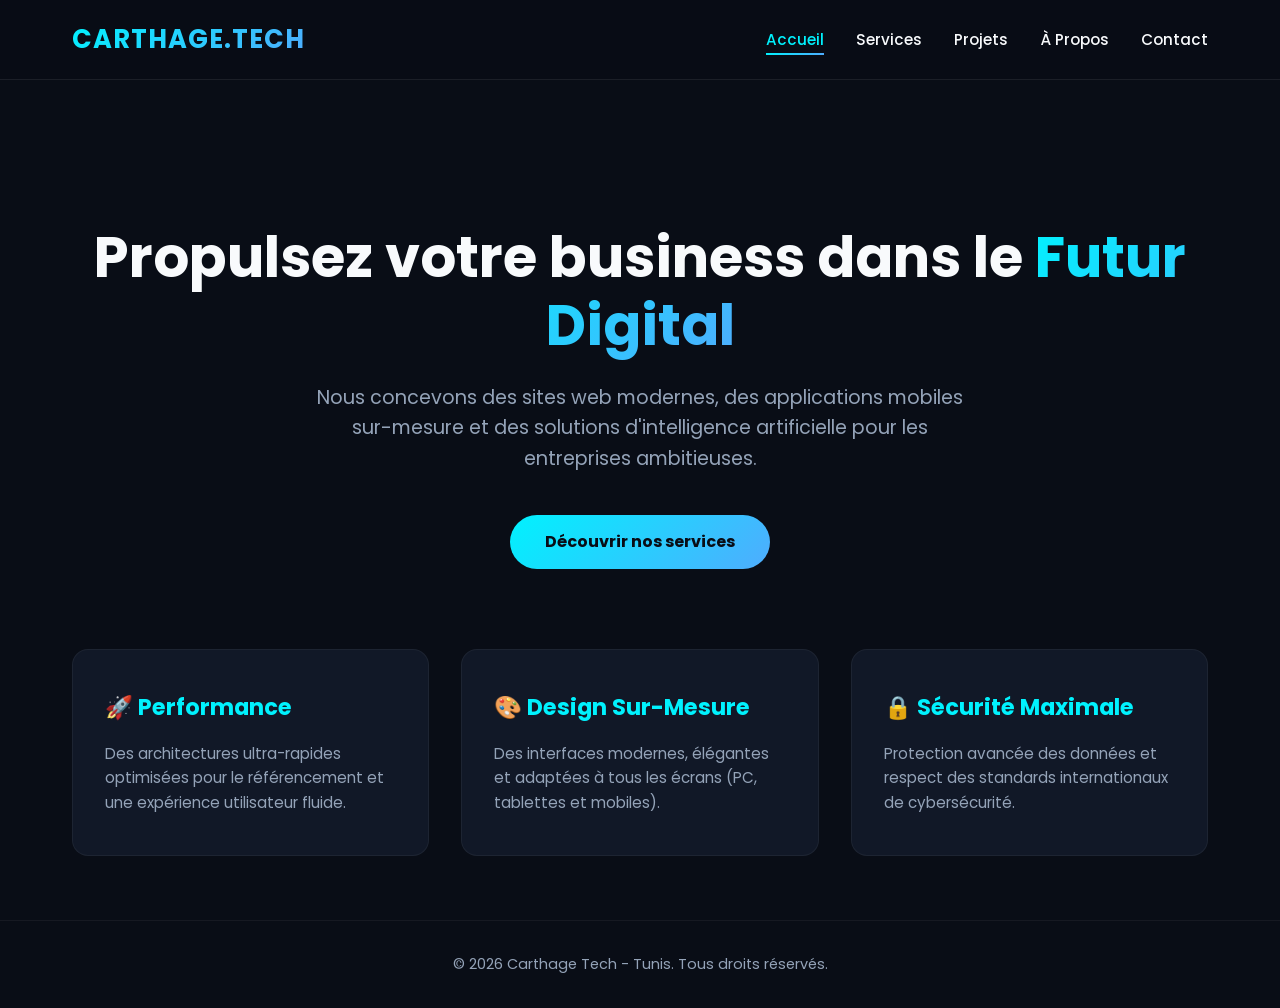
<file: index.html>
<!DOCTYPE html>
<html lang="fr">
<head>
  <meta charset="UTF-8">
  <meta name="viewport" content="width=device-width, initial-scale=1.0">
  <title>Carthage Tech | Accueil</title>
  <link rel="stylesheet" href="style.css">
</head>
<body>

  <header>
    <nav>
      <a href="index.html" class="logo">CARTHAGE.TECH</a>
      <ul class="nav-links">
        <li><a href="index.html" class="active">Accueil</a></li>
        <li><a href="services.html">Services</a></li>
        <li><a href="projets.html">Projets</a></li>
        <li><a href="apropos.html">À Propos</a></li>
        <li><a href="contact.html">Contact</a></li>
      </ul>
    </nav>
  </header>

  <main>
    <section class="hero">
      <h1>Propulsez votre business dans le <span>Futur Digital</span></h1>
      <p>Nous concevons des sites web modernes, des applications mobiles sur-mesure et des solutions d'intelligence artificielle pour les entreprises ambitieuses.</p>
      <a href="services.html" class="btn">Découvrir nos services</a>
    </section>

    <section class="grid">
      <div class="card">
        <h3>🚀 Performance</h3>
        <p>Des architectures ultra-rapides optimisées pour le référencement et une expérience utilisateur fluide.</p>
      </div>
      <div class="card">
        <h3>🎨 Design Sur-Mesure</h3>
        <p>Des interfaces modernes, élégantes et adaptées à tous les écrans (PC, tablettes et mobiles).</p>
      </div>
      <div class="card">
        <h3>🔒 Sécurité Maximale</h3>
        <p>Protection avancée des données et respect des standards internationaux de cybersécurité.</p>
      </div>
    </section>
  </main>

  <footer>
    <p>&copy; 2026 Carthage Tech - Tunis. Tous droits réservés.</p>
  </footer>

</body>
</html>
</file>
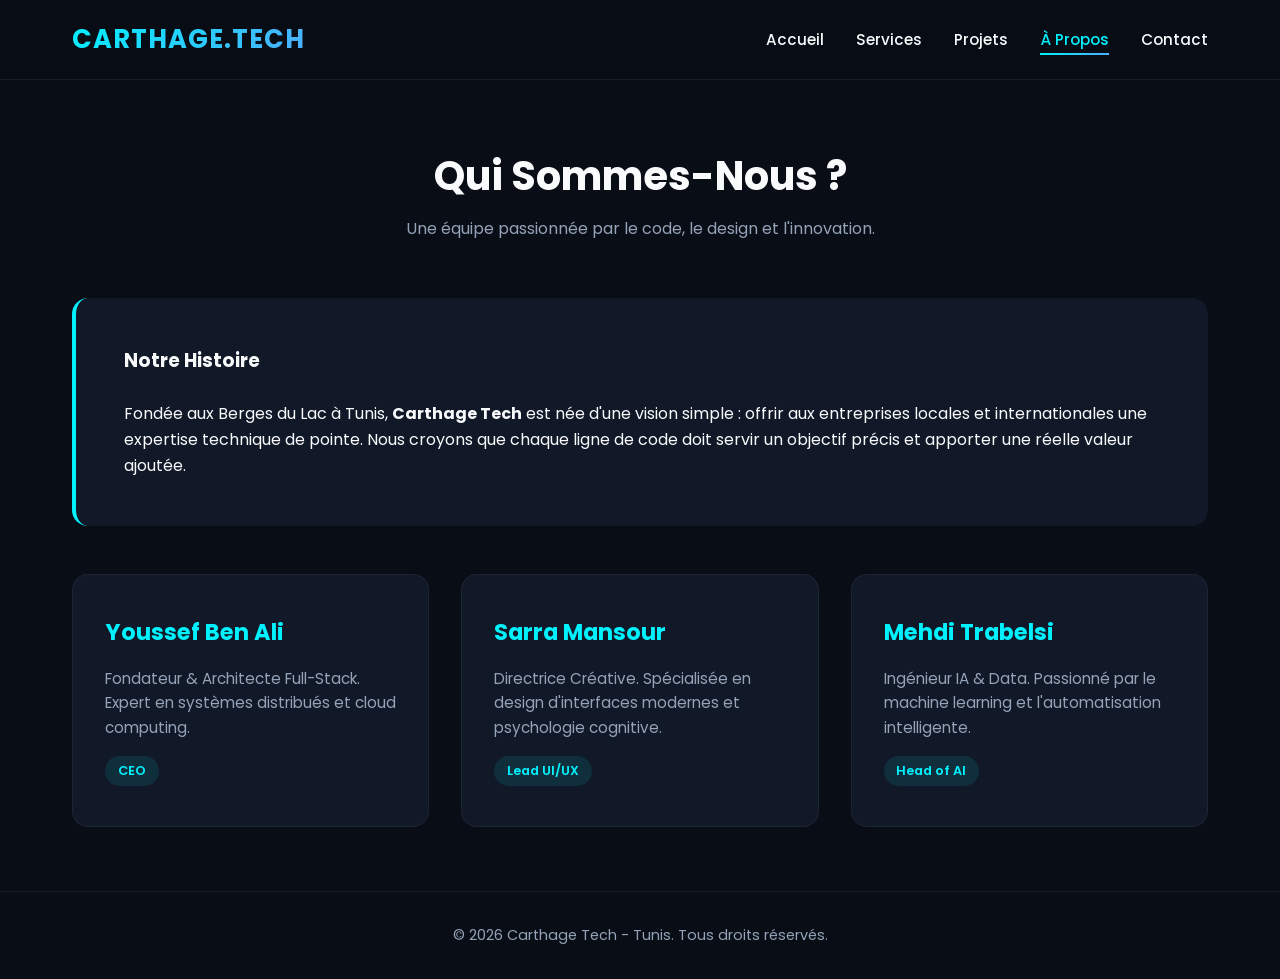
<file: apropos.html>
<!DOCTYPE html>
<html lang="fr">
<head>
  <meta charset="UTF-8">
  <meta name="viewport" content="width=device-width, initial-scale=1.0">
  <title>Carthage Tech | À Propos</title>
  <link rel="stylesheet" href="style.css">
</head>
<body>

  <header>
    <nav>
      <a href="index.html" class="logo">CARTHAGE.TECH</a>
      <ul class="nav-links">
        <li><a href="index.html">Accueil</a></li>
        <li><a href="services.html">Services</a></li>
        <li><a href="projets.html">Projets</a></li>
        <li><a href="apropos.html" class="active">À Propos</a></li>
        <li><a href="contact.html">Contact</a></li>
      </ul>
    </nav>
  </header>

  <main>
    <div class="page-title">
      <h2>Qui Sommes-Nous ?</h2>
      <p>Une équipe passionnée par le code, le design et l'innovation.</p>
    </div>

    <div class="about-box">
      <h3>Notre Histoire</h3>
      <br>
      <p>Fondée aux Berges du Lac à Tunis, <strong>Carthage Tech</strong> est née d'une vision simple : offrir aux entreprises locales et internationales une expertise technique de pointe. Nous croyons que chaque ligne de code doit servir un objectif précis et apporter une réelle valeur ajoutée.</p>
    </div>

    <div class="grid">
      <div class="card">
        <h3>Youssef Ben Ali</h3>
        <p>Fondateur & Architecte Full-Stack. Expert en systèmes distribués et cloud computing.</p>
        <span class="tag">CEO</span>
      </div>
      <div class="card">
        <h3>Sarra Mansour</h3>
        <p>Directrice Créative. Spécialisée en design d'interfaces modernes et psychologie cognitive.</p>
        <span class="tag">Lead UI/UX</span>
      </div>
      <div class="card">
        <h3>Mehdi Trabelsi</h3>
        <p>Ingénieur IA & Data. Passionné par le machine learning et l'automatisation intelligente.</p>
        <span class="tag">Head of AI</span>
      </div>
    </div>
  </main>

  <footer>
    <p>&copy; 2026 Carthage Tech - Tunis. Tous droits réservés.</p>
  </footer>

</body>
</html>
</file>
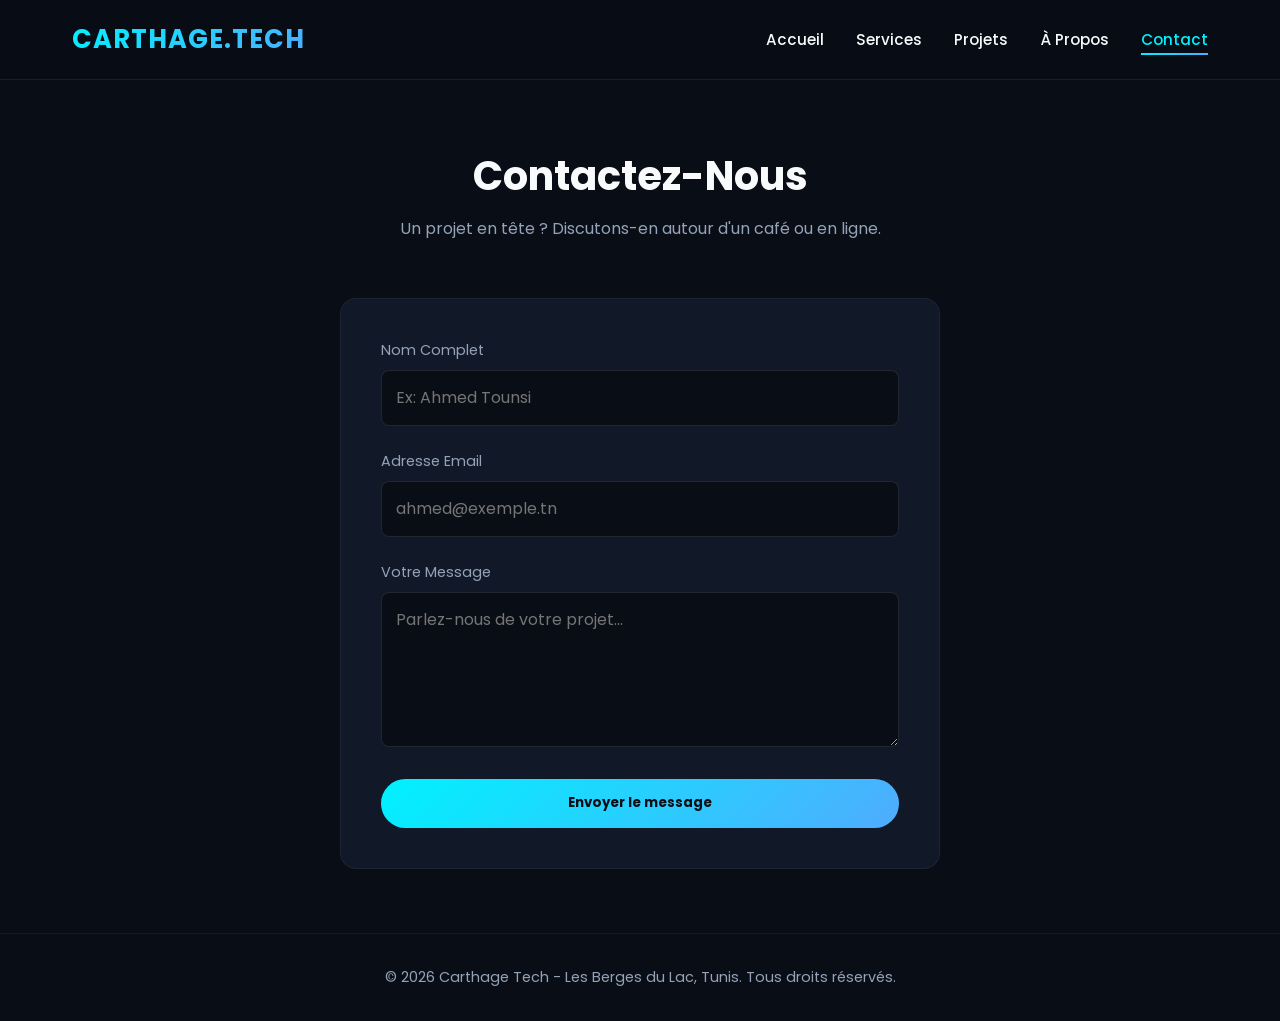
<file: contact.html>
<!DOCTYPE html>
<html lang="fr">
<head>
  <meta charset="UTF-8">
  <meta name="viewport" content="width=device-width, initial-scale=1.0">
  <title>Carthage Tech | Contact</title>
  <link rel="stylesheet" href="style.css">
</head>
<body>

  <header>
    <nav>
      <a href="index.html" class="logo">CARTHAGE.TECH</a>
      <ul class="nav-links">
        <li><a href="index.html">Accueil</a></li>
        <li><a href="services.html">Services</a></li>
        <li><a href="projets.html">Projets</a></li>
        <li><a href="apropos.html">À Propos</a></li>
        <li><a href="contact.html" class="active">Contact</a></li>
      </ul>
    </nav>
  </header>

  <main>
    <div class="page-title">
      <h2>Contactez-Nous</h2>
      <p>Un projet en tête ? Discutons-en autour d'un café ou en ligne.</p>
    </div>

    <form class="contact-form" action="#" method="POST">
      <div class="form-group">
        <label for="nom">Nom Complet</label>
        <input type="text" id="nom" name="nom" placeholder="Ex: Ahmed Tounsi" required>
      </div>
      <div class="form-group">
        <label for="email">Adresse Email</label>
        <input type="email" id="email" name="email" placeholder="ahmed@exemple.tn" required>
      </div>
      <div class="form-group">
        <label for="message">Votre Message</label>
        <textarea id="message" name="message" rows="5" placeholder="Parlez-nous de votre projet..." required></textarea>
      </div>
      <button type="submit" class="btn" style="width: 100%;">Envoyer le message</button>
    </form>
  </main>

  <footer>
    <p>&copy; 2026 Carthage Tech - Les Berges du Lac, Tunis. Tous droits réservés.</p>
  </footer>

</body>
</html>
</file>
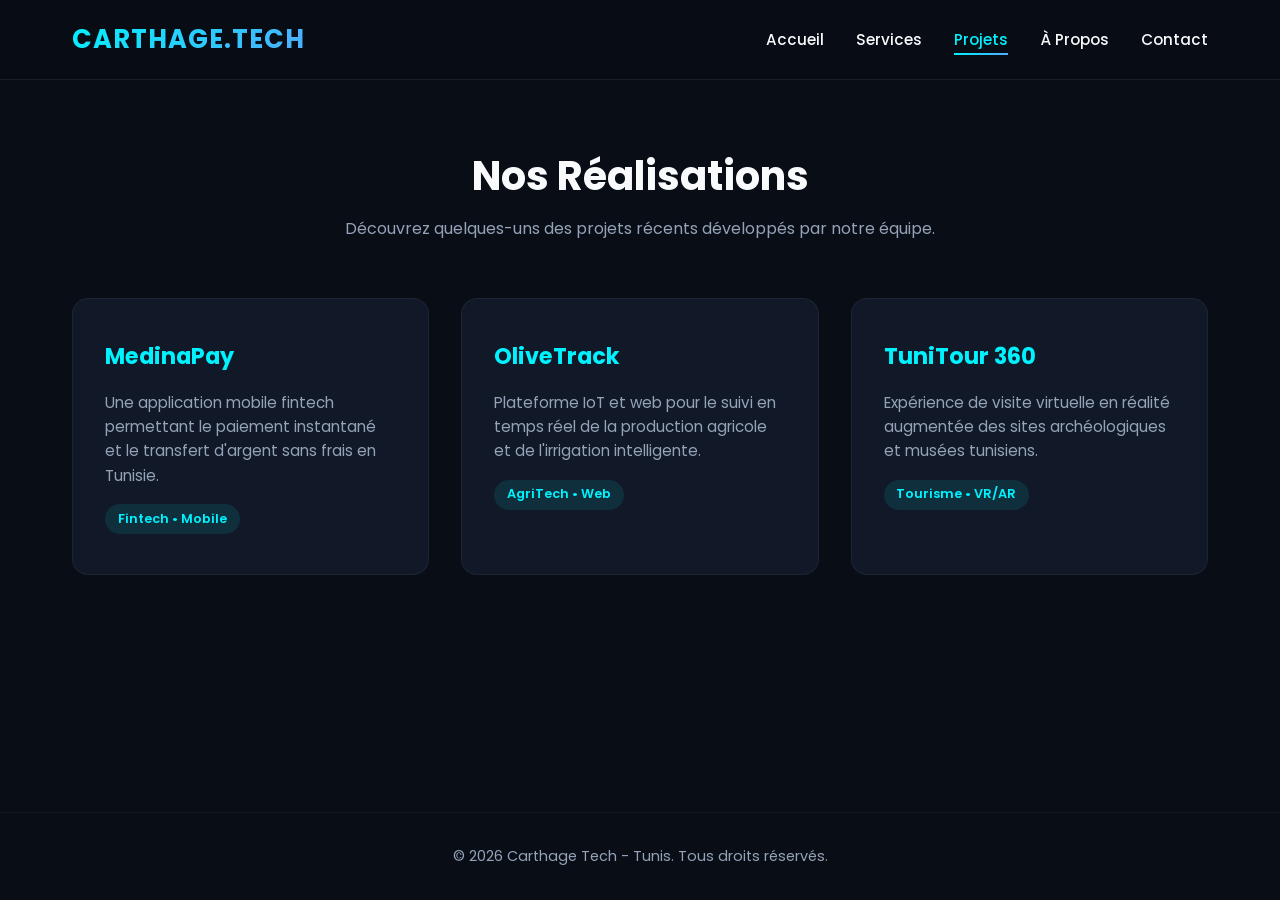
<file: projets.html>
<!DOCTYPE html>
<html lang="fr">
<head>
  <meta charset="UTF-8">
  <meta name="viewport" content="width=device-width, initial-scale=1.0">
  <title>Carthage Tech | Projets</title>
  <link rel="stylesheet" href="style.css">
</head>
<body>

  <header>
    <nav>
      <a href="index.html" class="logo">CARTHAGE.TECH</a>
      <ul class="nav-links">
        <li><a href="index.html">Accueil</a></li>
        <li><a href="services.html">Services</a></li>
        <li><a href="projets.html" class="active">Projets</a></li>
        <li><a href="apropos.html">À Propos</a></li>
        <li><a href="contact.html">Contact</a></li>
      </ul>
    </nav>
  </header>

  <main>
    <div class="page-title">
      <h2>Nos Réalisations</h2>
      <p>Découvrez quelques-uns des projets récents développés par notre équipe.</p>
    </div>

    <div class="grid">
      <div class="card">
        <h3>MedinaPay</h3>
        <p>Une application mobile fintech permettant le paiement instantané et le transfert d'argent sans frais en Tunisie.</p>
        <span class="tag">Fintech • Mobile</span>
      </div>
      <div class="card">
        <h3>OliveTrack</h3>
        <p>Plateforme IoT et web pour le suivi en temps réel de la production agricole et de l'irrigation intelligente.</p>
        <span class="tag">AgriTech • Web</span>
      </div>
      <div class="card">
        <h3>TuniTour 360</h3>
        <p>Expérience de visite virtuelle en réalité augmentée des sites archéologiques et musées tunisiens.</p>
        <span class="tag">Tourisme • VR/AR</span>
      </div>
    </div>
  </main>

  <footer>
    <p>&copy; 2026 Carthage Tech - Tunis. Tous droits réservés.</p>
  </footer>

</body>
</html>
</file>
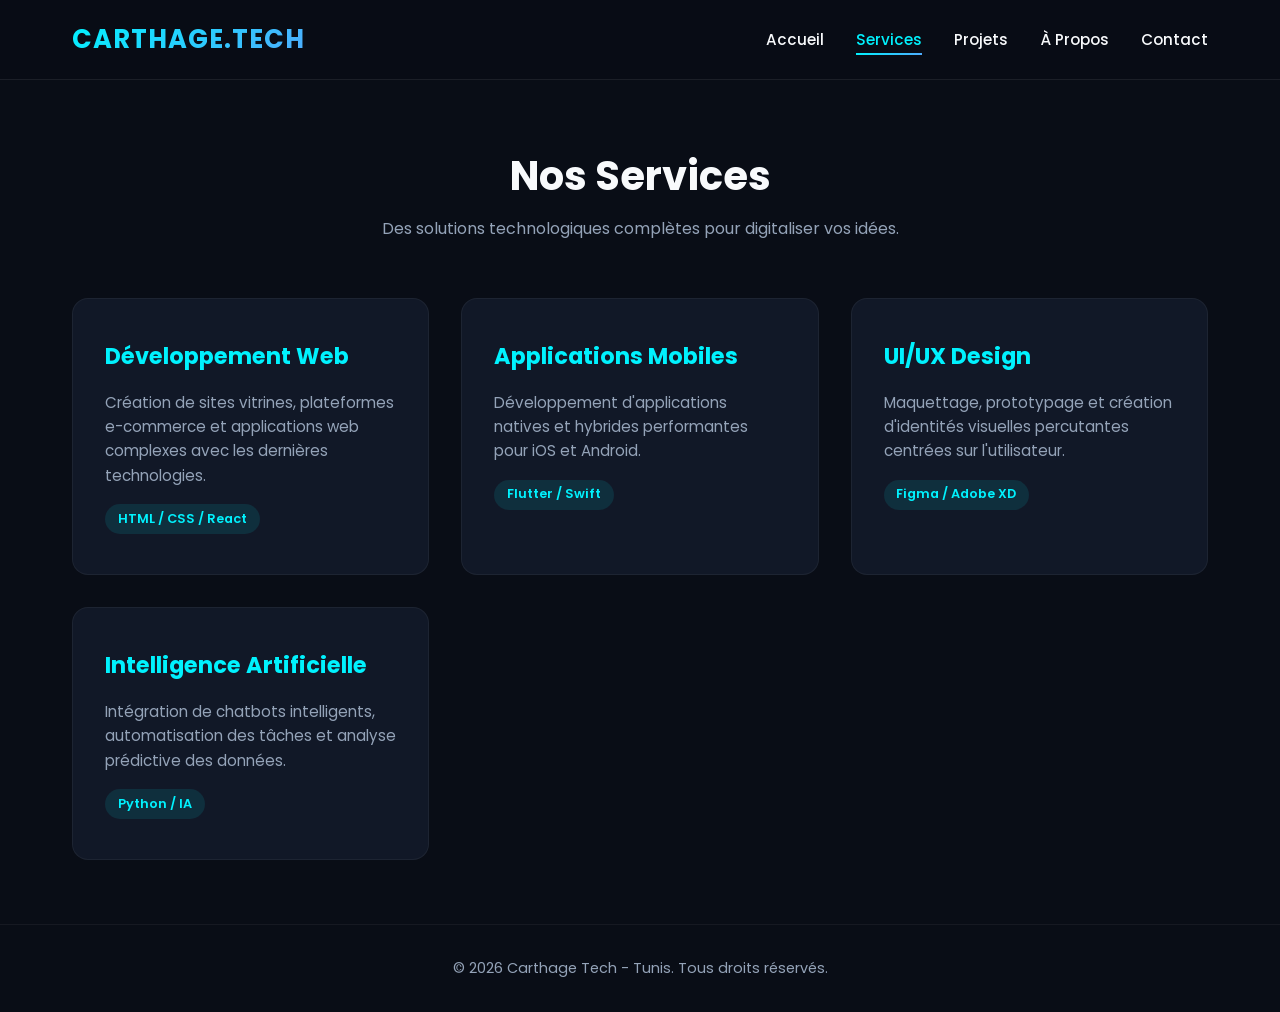
<file: services.html>
<!DOCTYPE html>
<html lang="fr">
<head>
  <meta charset="UTF-8">
  <meta name="viewport" content="width=device-width, initial-scale=1.0">
  <title>Carthage Tech | Services</title>
  <link rel="stylesheet" href="style.css">
</head>
<body>

  <header>
    <nav>
      <a href="index.html" class="logo">CARTHAGE.TECH</a>
      <ul class="nav-links">
        <li><a href="index.html">Accueil</a></li>
        <li><a href="services.html" class="active">Services</a></li>
        <li><a href="projets.html">Projets</a></li>
        <li><a href="apropos.html">À Propos</a></li>
        <li><a href="contact.html">Contact</a></li>
      </ul>
    </nav>
  </header>

  <main>
    <div class="page-title">
      <h2>Nos Services</h2>
      <p>Des solutions technologiques complètes pour digitaliser vos idées.</p>
    </div>

    <div class="grid">
      <div class="card">
        <h3>Développement Web</h3>
        <p>Création de sites vitrines, plateformes e-commerce et applications web complexes avec les dernières technologies.</p>
        <span class="tag">HTML / CSS / React</span>
      </div>
      <div class="card">
        <h3>Applications Mobiles</h3>
        <p>Développement d'applications natives et hybrides performantes pour iOS et Android.</p>
        <span class="tag">Flutter / Swift</span>
      </div>
      <div class="card">
        <h3>UI/UX Design</h3>
        <p>Maquettage, prototypage et création d'identités visuelles percutantes centrées sur l'utilisateur.</p>
        <span class="tag">Figma / Adobe XD</span>
      </div>
      <div class="card">
        <h3>Intelligence Artificielle</h3>
        <p>Intégration de chatbots intelligents, automatisation des tâches et analyse prédictive des données.</p>
        <span class="tag">Python / IA</span>
      </div>
    </div>
  </main>

  <footer>
    <p>&copy; 2026 Carthage Tech - Tunis. Tous droits réservés.</p>
  </footer>

</body>
</html>
</file>
<file: style.css>
/* style.css */
@import url('https://fonts.googleapis.com/css2?family=Poppins:wght@300;400;600;700&display=swap');

:root {
    --bg-dark: #090d16;
    --bg-card: #111827;
    --primary: #00f2fe;
    --secondary: #4facfe;
    --text-main: #f8fafc;
    --text-muted: #94a3b8;
    --gradient: linear-gradient(135deg, #00f2fe 0%, #4facfe 100%);
}

* {
    margin: 0;
    padding: 0;
    box-sizing: border-box;
    font-family: 'Poppins', sans-serif;
}

body {
    background-color: var(--bg-dark);
    color: var(--text-main);
    line-height: 1.6;
    display: flex;
    flex-direction: column;
    min-height: 100vh;
}

/* Navbar */
header {
    background: rgba(9, 13, 22, 0.85);
    backdrop-filter: blur(12px);
    position: sticky;
    top: 0;
    z-index: 1000;
    border-bottom: 1px solid rgba(255, 255, 255, 0.08);
}

nav {
    max-width: 1200px;
    margin: auto;
    padding: 1.2rem 2rem;
    display: flex;
    justify-content: space-between;
    align-items: center;
}

.logo {
    font-size: 1.6rem;
    font-weight: 700;
    background: var(--gradient);
    -webkit-background-clip: text;
    -webkit-text-fill-color: transparent;
    text-decoration: none;
    letter-spacing: 1px;
}

.nav-links {
    list-style: none;
    display: flex;
    gap: 2rem;
}

.nav-links a {
    color: var(--text-main);
    text-decoration: none;
    font-weight: 500;
    font-size: 0.95rem;
    transition: 0.3s;
    position: relative;
}

.nav-links a:hover,
.nav-links a.active {
    color: var(--primary);
}

.nav-links a.active::after {
    content: '';
    position: absolute;
    width: 100%;
    height: 2px;
    background: var(--gradient);
    bottom: -5px;
    left: 0;
}

/* Main Container */
main {
    flex: 1;
    max-width: 1200px;
    width: 100%;
    margin: auto;
    padding: 4rem 2rem;
}

/* Hero Section (Index) */
.hero {
    text-align: center;
    padding: 5rem 1rem;
    animation: fadeIn 1s ease-in-out;
}

.hero h1 {
    font-size: 3.5rem;
    font-weight: 700;
    margin-bottom: 1.5rem;
    line-height: 1.2;
}

.hero span {
    background: var(--gradient);
    -webkit-background-clip: text;
    -webkit-text-fill-color: transparent;
}

.hero p {
    color: var(--text-muted);
    font-size: 1.2rem;
    max-width: 650px;
    margin: 0 auto 2.5rem;
}

/* Buttons */
.btn {
    display: inline-block;
    padding: 0.9rem 2.2rem;
    background: var(--gradient);
    color: #090d16;
    font-weight: 700;
    text-decoration: none;
    border-radius: 50px;
    transition: transform 0.3s, box-shadow 0.3s;
    border: none;
    cursor: pointer;
}

.btn:hover {
    transform: translateY(-3px);
    box-shadow: 0 10px 25px rgba(0, 242, 254, 0.4);
}

/* Page Titles */
.page-title {
    text-align: center;
    margin-bottom: 3.5rem;
}

.page-title h2 {
    font-size: 2.5rem;
    margin-bottom: 0.5rem;
}

.page-title p {
    color: var(--text-muted);
}

/* Grid & Cards */
.grid {
    display: grid;
    grid-template-columns: repeat(auto-fit, minmax(300px, 1fr));
    gap: 2rem;
}

.card {
    background: var(--bg-card);
    padding: 2.5rem 2rem;
    border-radius: 16px;
    border: 1px solid rgba(255, 255, 255, 0.05);
    transition: transform 0.3s, border-color 0.3s;
}

.card:hover {
    transform: translateY(-8px);
    border-color: var(--primary);
}

.card h3 {
    font-size: 1.4rem;
    margin-bottom: 1rem;
    color: var(--primary);
}

.card p {
    color: var(--text-muted);
    font-size: 0.95rem;
}

.tag {
    display: inline-block;
    background: rgba(0, 242, 254, 0.1);
    color: var(--primary);
    padding: 0.3rem 0.8rem;
    border-radius: 20px;
    font-size: 0.8rem;
    margin-top: 1rem;
    font-weight: 600;
}

/* About Section */
.about-box {
    background: var(--bg-card);
    padding: 3rem;
    border-radius: 16px;
    border-left: 4px solid var(--primary);
    margin-bottom: 3rem;
}

/* Contact Form */
.contact-form {
    max-width: 600px;
    margin: auto;
    background: var(--bg-card);
    padding: 2.5rem;
    border-radius: 16px;
    border: 1px solid rgba(255, 255, 255, 0.05);
}

.form-group {
    margin-bottom: 1.5rem;
}

.form-group label {
    display: block;
    margin-bottom: 0.5rem;
    color: var(--text-muted);
    font-size: 0.9rem;
}

.form-group input,
.form-group textarea {
    width: 100%;
    padding: 0.9rem;
    background: var(--bg-dark);
    border: 1px solid rgba(255, 255, 255, 0.1);
    border-radius: 8px;
    color: var(--text-main);
    font-size: 1rem;
    outline: none;
    transition: 0.3s;
}

.form-group input:focus,
.form-group textarea:focus {
    border-color: var(--primary);
}

/* Footer */
footer {
    text-align: center;
    padding: 2rem;
    border-top: 1px solid rgba(255, 255, 255, 0.05);
    color: var(--text-muted);
    font-size: 0.9rem;
}

/* Animation */
@keyframes fadeIn {
    from {
        opacity: 0;
        transform: translateY(20px);
    }

    to {
        opacity: 1;
        transform: translateY(0);
    }
}

/* Responsive */
@media (max-width: 768px) {
    nav {
        flex-direction: column;
        gap: 1rem;
    }

    .nav-links {
        gap: 1rem;
        flex-wrap: wrap;
        justify-content: center;
    }

    .hero h1 {
        font-size: 2.3rem;
    }
}
</file>
